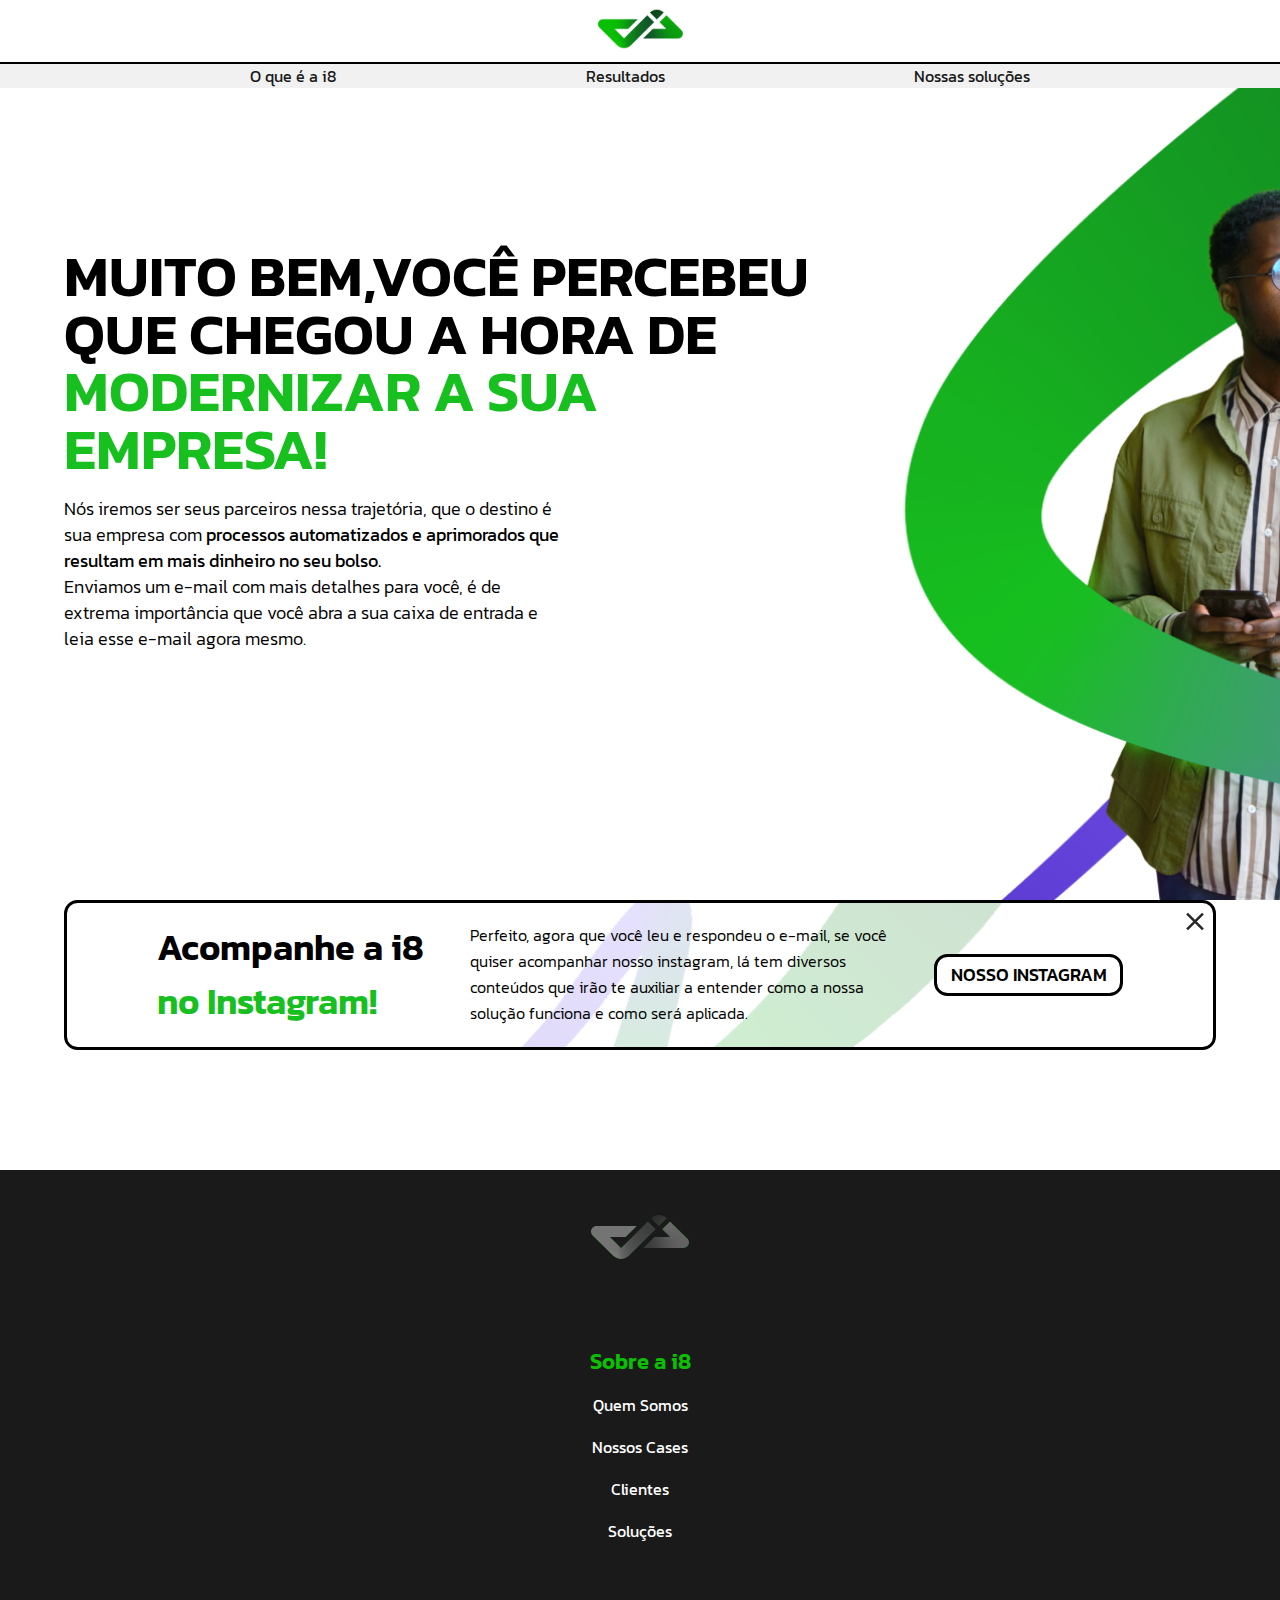
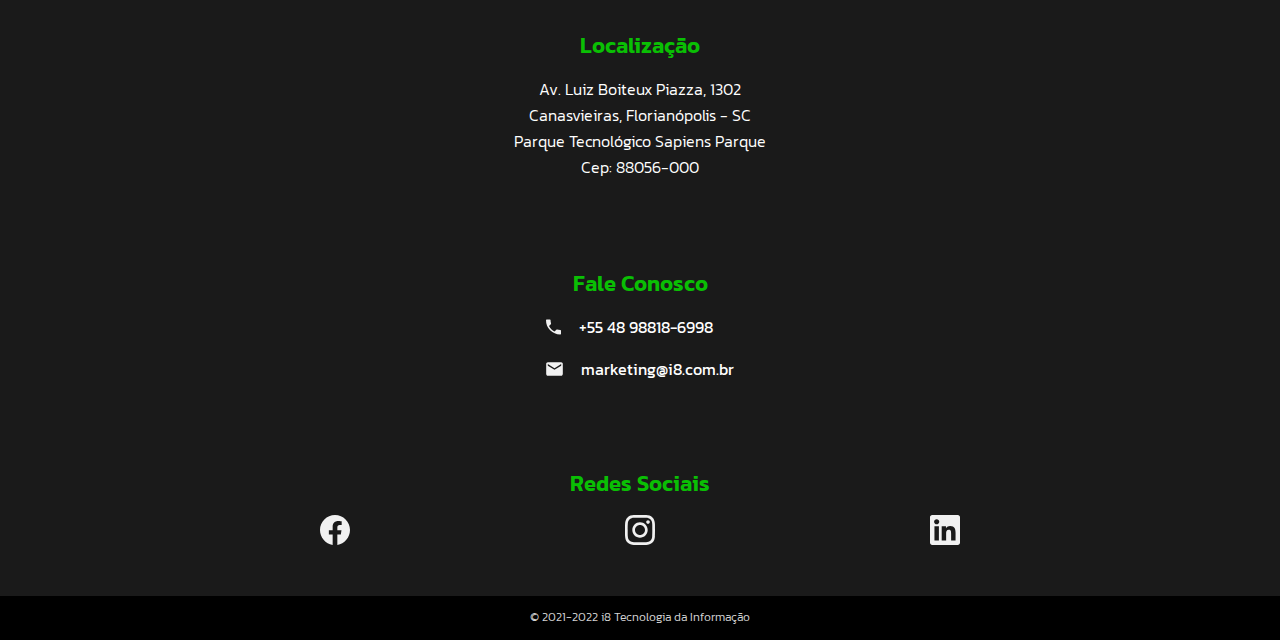
<file: obrigado.html>
<!DOCTYPE html>
<html lang="pt-BR">

<head>
    <meta charset="UTF-8" />
    <link rel="icon" href="./assets/images/header/logo-header.svg" />
    <link rel="stylesheet" href="./style.css">
    <link rel="stylesheet" href="./thanks.css">
    <!-- linking fonts -->
    <link rel="preconnect" href="https://fonts.googleapis.com">
    <link rel="preconnect" href="https://fonts.gstatic.com" crossorigin>
    <link href="https://fonts.googleapis.com/css2?family=Kanit:wght@300;400;500;600;700&display=swap" rel="stylesheet">

    <script type="module" src="./script.js"></script>
    <meta name="viewport" content="width=device-width, initial-scale=1.0" />
    <meta name="description" content="Somos a i8 Tecnologia da Informação, uma empresa que auxilia
    outras empresas a modernizar seus sistemas para acabar com o
    desperdício de dinheiro, trazendo soluções diferenciadas, muitas
    vezes consideradas “impossíveis” pela concorrência.">
    <title>i8 - Tecnologia da informação</title>
</head>

<body>
    <div class="wrapper">
        <header>
            <div class="main">
                <a href="./index.html">
                    <img loading="lazy" src="./favicon.svg" alt="logo i8" />
                </a>
            </div>
            <div class="bottom">
                <ul>
                    <li>
                        <a href="/index.html#who">O que é a i8</a>
                        <a href="/index.html#results">Resultados</a>
                        <a href="/index.html#solutions">Nossas soluções</a>
                        <div class="scroll-line"></div>
                    </li>
                </ul>
            </div>
        </header>

        <main class="thanks">
            <div class="section-container">
                <div class="thanks-content">
                    <h1>MUITO BEM,VOCÊ PERCEBEU
                        QUE CHEGOU A HORA DE <span class="green-txt">MODERNIZAR A SUA EMPRESA!</span></h1>
                    <div>
                        <p>Nós iremos ser seus parceiros nessa trajetória, que o destino é sua empresa com
                            <strong>processos
                                automatizados e aprimorados que resultam em mais dinheiro no seu bolso.</strong>
                        </p>

                        <p>Enviamos um e-mail com mais detalhes para você, é de extrema importância que você abra a sua
                            caixa
                            de entrada e leia esse
                            e-mail agora mesmo.</p>
                    </div>
                </div>
                <div class="thanks-bg"></div>
            </div>

        </main>

        <section class="section5">
            <div class="section-container">
                <div>
                    <div class="section5-header-mobile">
                        <h2>Acompanhe a i8 <span class="green-txt">no Instagram!</span></h2>
                        <img class="section5-close" loading"lazy" src="assets/images/home/close.svg" alt="fechar-icon">
                    </div>
                    <p>
                        Perfeito, agora que você leu e respondeu o e-mail, se você quiser acompanhar nosso instagram, lá
                        tem diversos conteúdos que irão te auxiliar a entender como a nossa solução funciona e como será
                        aplicada.
                    </p>
                    <a href="https://www.instagram.com/i8tic/?hl=en" target="_blank" class="button">NOSSO INSTAGRAM</a>
                </div>
            </div>
        </section>

        <footer>
            <div class="main-section">
                <div class="footer-container">
                    <img loading"lazy" src="./assets/images/footer/logo-footer.svg" alt="logo rodape i8" />
                    <div class="about-section">
                        <p class="section-title">Sobre a i8</p>
                        <div>
                            <a href="#who">Quem Somos</a>
                            <a href="#results">Nossos Cases</a>
                            <a href="#results">Clientes</a>
                            <a href="#solutions">Soluções</a>
                        </div>
                    </div>
                    <div class="locate-section">
                        <p class="section-title">Localização</p>
                        <p>
                            Av. Luiz Boiteux Piazza, 1302<br />
                            Canasvieiras, Florianópolis - SC<br />
                            Parque Tecnológico Sapiens Parque<br />
                            Cep: 88056-000
                        </p>
                    </div>
                    <div class="contact-section">
                        <p class="section-title">Fale Conosco</p>
                        <div>
                            <img loading"lazy" src="./assets/images/footer/phone.svg" alt="telefone icone" />
                            <a href="tel:+5548988186998">+55 48 98818-6998</a>
                        </div>
                        <div>
                            <img loading"lazy" src="./assets/images/footer/email.svg" alt="carta icone" />
                            <a href="mailto:marketing@i8.com.br">marketing@i8.com.br </a>
                        </div>
                    </div>
                    <div class="social-section">
                        <p class="section-title">Redes Sociais</p>
                        <div>
                            <a target="_blank" href="https://www.facebook.com/i8tec/">
                                <img loading"lazy" src="./assets/images/footer/facebook.svg" alt="facebook i8" />
                            </a>
                            <a target="_blank" href="https://www.instagram.com/i8tic/?hl=en">
                                <img loading"lazy" src="./assets/images/footer/Instagram.svg" alt="instagram i8" />

                            </a>
                            <a target="_blank"
                                href="https://www.linkedin.com/company/i8-tecnologia-da-informa%C3%A7%C3%A3o-e-comunica%C3%A7%C3%A3o/">
                                <img loading"lazy" src="./assets/images/footer/linkedin.svg" alt="linkedin i8" />
                            </a>
                        </div>
                    </div>
                </div>
            </div>
            <div class="bottom-section">
                <div class="footer-container">
                    <p>© 2021-2022 i8 Tecnologia da Informação</p>
                </div>
            </div>
        </footer>
    </div>
</body>

</html>
</file>
<file: style.css>
html {
    --verde: #17bf1f;
    --verde-escuro: #0abf04;
    --roxo: #8366ff;
    --preto-claro: #1a1a1a;
    scroll-behavior: smooth;
}

body {
    overflow-y: hidden;
}

/* Chrome, Safari, Edge, Opera */
input::-webkit-outer-spin-button,
input::-webkit-inner-spin-button {
    -webkit-appearance: none;
    margin: 0;
}

/* Firefox */
input[type=number] {
    -moz-appearance: textfield;
}

/* width */
::-webkit-scrollbar {
    width: 1rem;
}

/* Track */
::-webkit-scrollbar-track {
    background: #f1f1f100;
}

/* Handle */
::-webkit-scrollbar-thumb {
    background: var(--roxo);
    border-radius: 1rem;

}

/* Handle on hover */
::-webkit-scrollbar-thumb:hover {
    background: #7457e6;
}

.loading-window {
    position: relative;
    transition: 1s;

    z-index: 999;

}

.loading-window::before {
    content: "";
    position: fixed;
    width: 100%;
    height: 100%;
    background-color: white;
    z-index: 999;
}

.loading-window::after {
    content: '';
    background: url(./assets/images/header/logo-header.svg) center/8rem no-repeat;
    width: 100%;
    height: 100vh;
    position: fixed;
    z-index: 999;
    transform: scale(0);
    animation: translatey 1s 1.5s forwards, scale 0.5s 0.5s forwards;
}

@keyframes translatey {
    from {}

    to {
        background-position-y: 1vh;
    }
}

@keyframes scale {
    from {
        transform: scale(0);
    }

    to {
        transform: scale(1);
    }
}


.scroll-line {
    background: rgba(0, 0, 255, 0.13);
    top: 0;
    left: 0;
    height: 100%;
    position: absolute;
    transition: 0.5s;
    pointer-events: none;
}

* {
    margin: 0;
    padding: 0;
    box-sizing: border-box;
    text-decoration: none;
}

html {
    font-size: 10px;
}

body {
    font-family: "Kanit", sans-serif;
}

img {
    max-width: 100%;
    height: auto;
}

span {
    color: var(--roxo);
}

span.green-txt {
    color: var(--verde);
}

.dotted {
    color: var(--verde);
    border: 0.3rem dashed var(--verde);
    position: relative;
    font-weight: 500;
    white-space: nowrap;
}

.dotted::after {
    content: url(./assets/images/home/mouse.svg);
    position: absolute;
    right: -2.5rem;
    bottom: -3.5rem;
}

input {
    border: 0.3rem solid #8E8E8E;
    border-radius: 1.5rem;
    height: 6rem;
    font-family: "Kanit", sans-serif;
    font-size: 1.8rem;
    font-weight: 400;
    padding: 0 2rem;
    width: 100%;
}

.section-container {
    max-width: 1366px;
    width: 100%;
    margin: 0 auto;
}

h1 {
    font-size: 6.4rem;
    font-weight: 600;
    line-height: 6.4rem;
}

h2 {
    font-size: 4rem;
    font-weight: 600;
    line-height: 5.98rem;
}

h3 {
    font-size: 2.4rem;
    font-weight: 600;
    line-height: 3.36rem;
}

p {
    font-size: 1.8rem;
    line-height: 2.88rem;
    font-weight: 300;
}

button,
.button {
    font-size: 2rem;
    padding: 0.2rem 1.5rem;
    font-weight: 500;
    border: 0.4rem solid var(--verde);
    border-radius: 1.5rem;
    cursor: pointer;
    line-height: 3.6rem;
    white-space: nowrap;
    color: var(--verde);
    background-color: white;
    font-family: "Kanit", sans-serif;
    width: fit-content;
    display: flex;
    justify-content: center;
    transition: 0.3s;
}

button img,
.button img {
    margin-left: 1rem;
}

form button {
    width: 100% !important;
}

button:hover,
.button:hover {
    color: var(--roxo);
    border-color: var(--roxo);
    transform: translate3d(0.5rem, -0.5rem, 0);
    box-shadow: -0.5rem 0.5rem 0rem var(--roxo);
}

button:active,
.button:active {
    background-color: var(--roxo);
    color: white;
    transform: translate3d(0, 0, 0);
    box-shadow: none;
}

.wrapper {
    overflow-x: hidden;
    width: 100%;
}

header {
    width: 100%;
    position: fixed;
    z-index: 99;
    background-color: white;
}

header .main {
    border-bottom: 2px black solid;
    padding: 1rem 0;
}

header .bottom {
    background-color: #f1f1f1;
    position: relative;
}

header .main,
header .bottom {
    display: flex;
    justify-content: center;
}

header .bottom a {
    color: var(--preto-claro);
}

ul {
    max-width: 1366px;
    width: 100%;
}

ul li {
    list-style: none;
    display: flex;
    justify-content: space-evenly;
    font-size: 1.8rem;
    width: 100%;
}

.section2,
.section3,
.section4,
.section5,
.section6 {
    display: grid;
    align-items: center;
}

/* main */

main .main-section {
    height: 100vh;
    background: url(./assets/images/home/main-section-image.jpg) center/cover no-repeat;
    background-position: -5rem;
    margin-top: 2rem;
}

main .main-section .section-container {
    display: grid;
    grid-auto-columns: 1fr 1fr;
    padding-top: 12rem;
}

main .main-section .section-container .button {
    font-size: 2rem;
}

main .main-section div p {
    margin: 2.5rem 0;
}



/* section 2 */

main .section2 {
    height: 100vh;
}

main .section2 .section-container .window-wrapper {
    border: 3px solid black;
    padding: 10rem 5rem;
    border-radius: 1.5rem;
    display: grid;
    grid-template-columns: 1fr 1fr;
    gap: 2rem;
}

.window-wrapper .search-bar {
    display: flex;
    border: 3px solid black;
    padding: 1rem 2rem;
    border-radius: 4rem;
    justify-content: space-between;
    position: relative;
    margin-bottom: 2rem;
}

.window-wrapper .search-bar h3 {
    position: absolute;
    left: 6rem;
    align-self: center;
    color: white;
}

.window-wrapper .text-wrapper {
    border: 3px solid black;
    border-radius: 1.5rem;
    padding: 3rem 2rem;
}

.window-wrapper .text-wrapper p:not(:last-child) {
    margin-bottom: 1rem;
}

.window-wrapper article:last-child {
    display: grid;
    grid-template-columns: 0.7fr 1fr;
    justify-items: center;
    align-items: center;
    border: 3px solid black;
    border-radius: 1.5rem;
    padding: 3rem 2rem;
    gap: 1rem;
}

.window-wrapper article:last-child p {
    font-size: 3.2rem;
    line-height: 5rem;
    font-weight: 500;
    color: gray;
}

.window-wrapper article:last-child div {
    display: flex;
    flex-direction: column;
    align-content: center;
}

article .icon-green {
    margin-bottom: 2rem;
}

article .criativo {
    border: 3px solid black;
    border-radius: 1.5rem;
    margin-bottom: 2rem;
}

.window-wrapper article .button {
    display: flex;
    justify-content: center;
    width: 100%;
}

/* section 3 */

.section3 {
    height: 100vh;
}

.section3 .section-container {
    display: flex;
    flex-direction: column;
    align-items: center;
}

.section3 .section-container .section-header {
    display: flex;
    justify-content: center;
}

.section3 .section-container .section-header h2 {
    width: 0;
    white-space: nowrap;
    color: white;

}

@keyframes titleSectionW {
    from {
        width: 0;
    }

    100% {
        width: 100%;
    }

}

@keyframes titleSectionO {
    from {
        color: white;
    }

    100% {
        color: black;
    }

}

.section3 .section-container>div:last-child {
    display: grid;
    grid-template-columns: 1fr 1fr;
    align-items: center;
    gap: 1rem;
}

.section3 .content {
    border: 3px solid black;
    border-radius: 1.5rem;
    padding: 3rem 2rem;
}

.section3 .content {
    margin-top: 1rem;
}

.section3 .content p {
    margin-bottom: 2rem;
}

.section3 .section-container>div>div:last-child {
    display: flex;
    justify-content: center;
    align-items: center;
}

.section3 .section-container>div>div:last-child img {
    width: 50rem;
    margin-top: 4rem;
    border-radius: 1rem;
    border: 3px solid black;
    box-shadow: -1rem 1rem 0rem var(--roxo);
}

.botmax {
    transition: 0.5s;
    transform: translateX(-100vw);
    width: 100%;
}


/* section 4 */

.section4 {
    height: 100vh;
}

.section4 .section-container>div {
    display: flex;
    gap: 2rem;
    border: solid black 3px;
    border-radius: 1.5rem;
    padding: 5rem;
}


.section4 .section-container>div .content-header {
    display: flex;
    align-items: center;
}

.section4 .section-container>div .content-header img {
    margin-right: 2rem;
}

.cards-wrapper {
    display: flex;
    gap: 1rem;
}

.card-wrapper {
    border: 3px solid black;
    border-radius: 1.5rem;
    padding: 2rem 2rem 5rem;
}

.card-wrapper .card-header {
    display: flex;
    align-items: center;
    margin-bottom: 2rem;
}

.card-wrapper .card-header img {
    margin-right: 1.5rem;
}

.card-wrapper .card-header p {
    color: var(--verde);
    font-size: 2.4rem;
    font-weight: 600;
}

.card-wrapper .card-content p {
    margin-bottom: 2rem;
}

.section4 .section-container>div .content-header h2 img {
    display: none;
}

/* section 5 */

.section5 {
    height: 30vh;
}

.section5 .section-container>div {
    position: relative;
    display: flex;
    align-items: center;
    justify-content: center;
    border: solid black 3px;
    border-radius: 1.5rem;
    padding: 1rem 10rem;
    gap: 5rem;
}


.section5 .section-container>div::before {
    content: '';
    display: block;
    position: absolute;
    z-index: -1;
    width: 100%;
    height: 100%;
    background: url("./assets/images/home/line2.svg") center/cover no-repeat;
    opacity: 0.2;
}


.section5 .button {
    white-space: nowrap;
}

.section5-close {
    display: none;
}

/* section 6 */

.section6 {
    height: 85rem;
}

.form-wrapper {
    border: solid black 3px;
    border-radius: 1.5rem;
    padding: 5vw 5vw;
    display: flex;
    justify-content: center;
    gap: 5vw;
}

.form-wrapper form input {
    margin-bottom: 2rem;
}

footer {
    color: white;
}


footer a {
    font-size: 1.8rem;
    color: white;
    white-space: nowrap;
}

footer .main-section .footer-container .contact-section a {
    margin-left: 2rem;
}

footer .section-title {
    font-weight: 600;
    font-size: 2.4rem;
    color: var(--verde-escuro);
}

.footer-container {
    max-width: 1366px;
    width: 100%;
    margin: 0 auto;
    display: flex;
    justify-content: center;
}

footer .footer-container>img {
    width: 10.9rem;
}

footer .main-section {
    background-color: var(--preto-claro);
}

.main-section .footer-container {
    padding: 5rem 0;
    gap: 5rem;
}

.main-section .footer-container>div>p:not(:last-child),
.main-section .footer-container>div>div:not(:last-child) {
    margin-bottom: 2rem;
}

.sec-partners {
    display: flex;
    align-items: center;
    justify-content: center;
    padding: 10rem 0;
}

.sec-partners .content-header {
    margin: 0 auto;
    margin-bottom: 5rem;
    width: fit-content;
}

.sec-partners .partners-wrapper {
    display: flex;
    flex-wrap: wrap;
    justify-content: center;
    align-items: center;
    column-gap: 5rem;
    row-gap: 2rem;
}

.partner {
    width: 30rem;
    opacity: 0.5;
    transition: 0.3s;
    cursor: pointer;
}

.partner:hover {
    opacity: 1;
}


footer .social-section div {
    display: flex;
    justify-content: space-between;
}

footer .contact-section div {
    display: flex;
}

footer .about-section div {
    display: flex;
    flex-direction: column;
}

footer .about-section div a:not(:first-child) {
    margin-top: 2rem;
}

footer .bottom-section p {
    font-size: 1.3rem;
}

footer .bottom-section {
    background-color: black;
    color: lightgray;
    padding: 1rem;
}

@media screen and (min-width: 1800px) {
    html {
        font-size: 14px;
    }

    .section-container {
        max-width: 1500px;
    }
}

@media screen and (max-width: 1366px) {
    html {
        font-size: 9px;
    }

    .main-section .section-container>div:first-child {
        margin-left: 10rem;
    }

    .section-container {
        padding: 0vh 5vw;
    }
}

@media screen and (max-width: 1360px) {
    footer .main-section .footer-container {
        flex-direction: column;
        align-items: center;
        text-align: center;
    }

    footer .main-section .footer-container>div {
        margin-top: 5rem;
    }

    footer .social-section div {
        width: 50vw;
    }
}

@media screen and (max-width: 1300px) {
    .section4 .section-container>div {
        flex-direction: column;
    }


    .card-wrapper {
        min-width: none;
    }
}

@media screen and (max-width: 1083px) {
    .section5-close {
        display: block;
    }

    .section5 {
        min-height: 30rem;
        max-height: 30rem;
    }

    .section5 .section-container>div {
        flex-direction: column;
        gap: 0;
        padding: 0 0 2rem 0;
    }

    .section5 .section-container>div::before {
        content: none;
    }

    .section5-header-mobile {
        display: flex;
        justify-content: space-between;
        border-bottom: 3px black solid;
        width: 100%;
        padding: 1rem 3rem;
    }

    .section5-header-mobile+p {
        padding: 1rem 3rem;
    }

    .section6 {
        min-height: 85rem;
        max-height: 85rem;
    }

    .form-wrapper {
        text-align: center;
        flex-direction: column;
    }
}

@media screen and (max-width: 1050px) {
    h1 {
        font-size: 2.4rem;
        line-height: normal;
    }

    br {
        display: none;
    }


    main .main-section {
        background: url(./assets/images/mobile/main-bg.jpg) center no-repeat;
        background-position-y: -18rem;
        min-height: 90rem;
        max-height: 90rem;
    }

    main .main-section .section-container {
        grid-template-rows: 2fr 0px;
        margin: 0;
        text-align: center;
    }

    main .main-section .section-container>div:first-child {
        order: 1;
        margin-top: 43rem;
    }

    .main-section .section-container>div:first-child {
        margin-left: 0;
    }

    main .main-section div p {
        margin: 1rem 0;
    }

    main .section2 .section-container .window-wrapper {
        grid-template-columns: none;
        grid-template-rows: 1fr 1fr;
        border: none;
    }

    main .section2 .section-container .window-wrapper {
        padding: 0;
        grid-template-rows: 0.5fr 1fr;
    }

    main .content {
        display: flex;
        flex-direction: column;
        align-items: center;
    }

    .window-wrapper article:last-child {
        order: -1;
        display: flex;
    }

    .window-wrapper article:last-child .button {
        display: none;
    }

    .window-wrapper .text-wrapper {
        border: none;
        padding: 0;
        text-align: center;
    }

    .window-wrapper article:last-child p {
        font-size: 1.4rem;
        line-height: normal;
        font-weight: normal;
    }

    article .icon-green {
        margin: 0;
    }
}

@media screen and (max-width: 980px) {
    .section4 {
        min-height: 100rem;
        max-height: 100rem;
    }
}

@media screen and (max-width: 785px) {
    h2 {
        font-size: 3rem;
        line-height: normal;
    }

    .section3 {
        min-height: 110rem;
        max-height: 110rem;
    }

    .section3 .section-container>div:last-child {
        grid-template-columns: none;
        grid-template-rows: 1fr 1fr;
    }

    .section4 .section-container>div {
        border: none;
        padding: 0;
    }

    .section4 .section-container>div>div:first-child {
        text-align: center;
    }

    .section4 .section-container>div .content-header {
        flex-direction: column;
    }

    .section4 .section-container>div .content-header h2 {
        margin: 1rem 0;
    }

    .section4 .section-container>div .content-header img {
        margin: 0;
    }

    .section4 .section-container>div .content-header h2 img {
        display: inline;
    }

    .section6 {
        min-height: 100rem;
        max-height: 100rem;
    }
}

@media screen and (max-width: 740px) {
    main .section2 {
        min-height: 70rem;
        max-height: 70rem;
    }

    .section3 .section-container>div {
        grid-template-columns: none;
        grid-template-rows: 1fr 1fr;
    }

    .section3 .content {
        display: flex;
        flex-direction: column;
        align-items: center;
    }
}

@media screen and (max-width: 720px) {
    .cards-wrapper {
        max-width: 90vw;
        overflow-x: scroll;
    }

    .card-wrapper {
        min-width: 80vw;
    }
}

@media screen and (max-width: 550px) {
    html {
        font-size: 8px;
    }

    main .main-section {
        background-position-y: -23rem;
    }

    main .main-section .section-container>div:first-child {
        margin-top: 45rem;
    }

    .section5 {
        min-height: 40rem;
        max-height: 40rem;
    }
}

@media screen and (max-width: 400px) {
    .window-wrapper .search-bar h3 {
        font-size: 2rem;
    }
}

@media screen and (max-width: 315px) {
    .window-wrapper .search-bar h3 {
        font-size: 4vw;
    }
}
</file>
<file: thanks.css>
body {
    overflow-y: scroll;
}

.thanks {
    background: url(./assets/images/thanks/image_box.png) center/cover no-repeat;
    background-position-x: 10rem;
}

.thanks .section-container {
    display: grid;
    grid-template-columns: 1fr 0.9fr;
    height: 100vh;

    align-items: center;
}

.thanks .thanks-content h1 {
    width: 85rem;
    margin-bottom: 2rem;
}

.thanks .thanks-content p {
    font-size: 2rem;
    max-width: 55rem;
}

.section5 {
    height: 30vh;
    display: flow-root;
}

.section5 .section-container>div {
    position: relative;
    display: flex;
    align-items: center;
    justify-content: center;
    border: solid black 3px;
    border-radius: 1.5rem;
    padding: 2rem 10rem;
    gap: 5rem;
}


.section5 .section-container>div::before {
    content: '';
    display: block;
    position: absolute;
    z-index: -1;
    width: 100%;
    height: 100%;
    background: url("./assets/images/home/line2.svg") center/cover no-repeat;
    opacity: 0.2;
}

.section5 .section-container>div p {
    width: 80%;
}

.section5 .button {
    white-space: nowrap;
    border: black 0.4rem solid;
    color: black;
}

.section5-close {
    display: block;
    position: absolute;
    top: 1rem;
    right: 1rem;
    width: 2rem;
}


@media screen and (max-width: 1083px) {
    .thanks {
        background: none;
    }

    .thanks-bg {
        /* background: url(./assets/images/thanks/image_box_mobile.png) center/cover no-repeat; */
        background-position-y: top;
        height: 100%;
        background-image: linear-gradient(to bottom, rgba(251, 245, 252, 0) 80%, rgb(252, 252, 252)),
            url(./assets/images/thanks/image_box_mobile.png);
        background-position: center top;
        background-repeat: no-repeat;
        background-size: cover;
    }

    .thanks-bg::after {
        content: "fgdfd";
        width: 100rem;
        height: 100rem;
        background-color: aqua;
    }

    .thanks .section-container {
        display: grid;
        grid-template-columns: none;
        grid-template-rows: 1fr 0.7fr;
        height: 100vh;

        align-items: center;
    }

    .thanks-content {
        order: 1;
        text-align: center;
    }

    .thanks .thanks-content h1 {
        width: 100%;
        font-size: 4rem;
    }

    .thanks .thanks-content p {
        max-width: 100%;
    }

    .section5-close {
        display: block;
    }

    .section5 {
        min-height: 30rem;
        display: flex;
    }

    .section5 .section-container>div {
        flex-direction: column;
        gap: 0;
        padding: 0 0 2rem 0;
    }

    .section5 .section-container>div::before {
        content: none;
    }

    .section5 .section-container>div p {
        width: 100%;
    }

    .section5-header-mobile {
        display: flex;
        justify-content: space-between;
        border-bottom: 3px black solid;
        width: 100%;
        padding: 1rem 3rem;
    }

    .section5-header-mobile+p {
        padding: 1rem 3rem;
    }

    .section6 {
        min-height: 75rem;
    }
}

@media screen and (max-width: 450px) {
    html {
        font-size: 6px;
    }

    .section-container {
        padding: 0vh 1vw;
    }

    .thanks .thanks-content h1 {
        font-size: 3rem;
    }
}

@media screen and (max-width: 390px) {
    .section5 {
        height: 50vh;
    }
}
</file>
